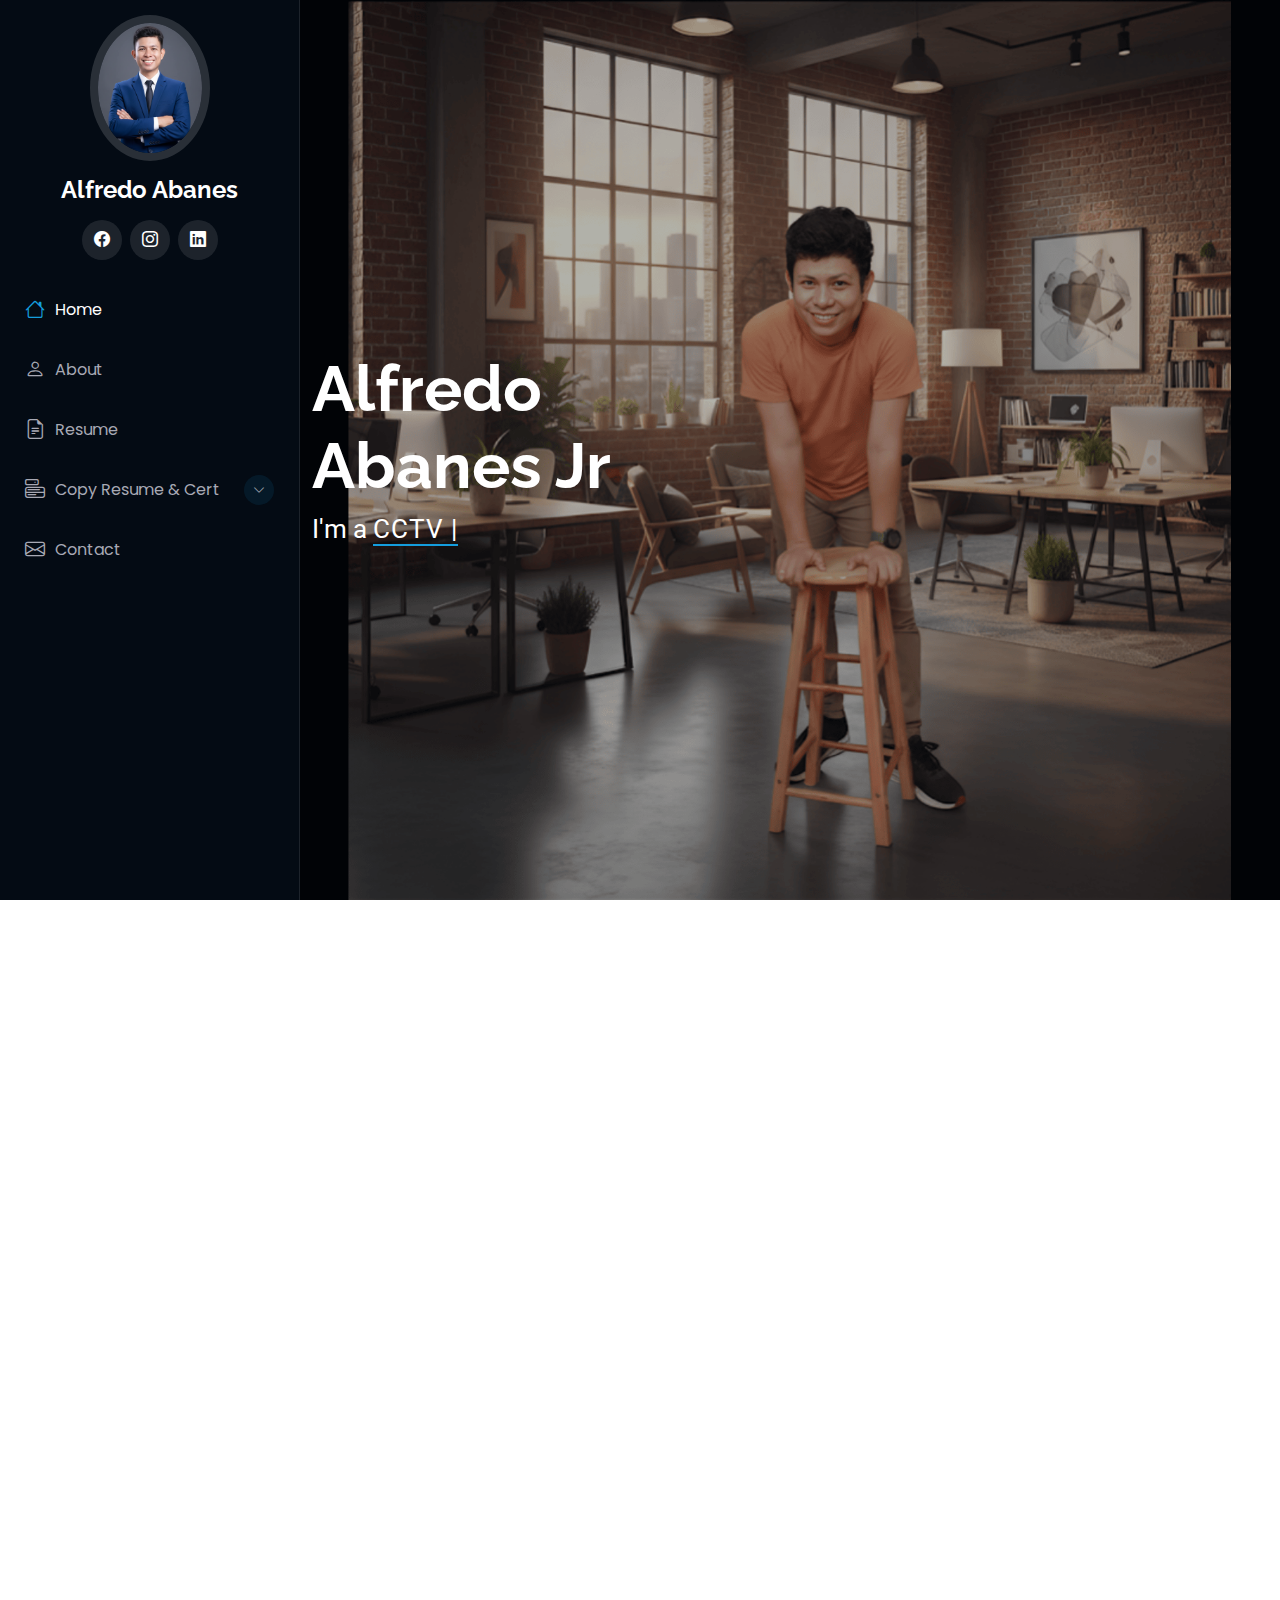
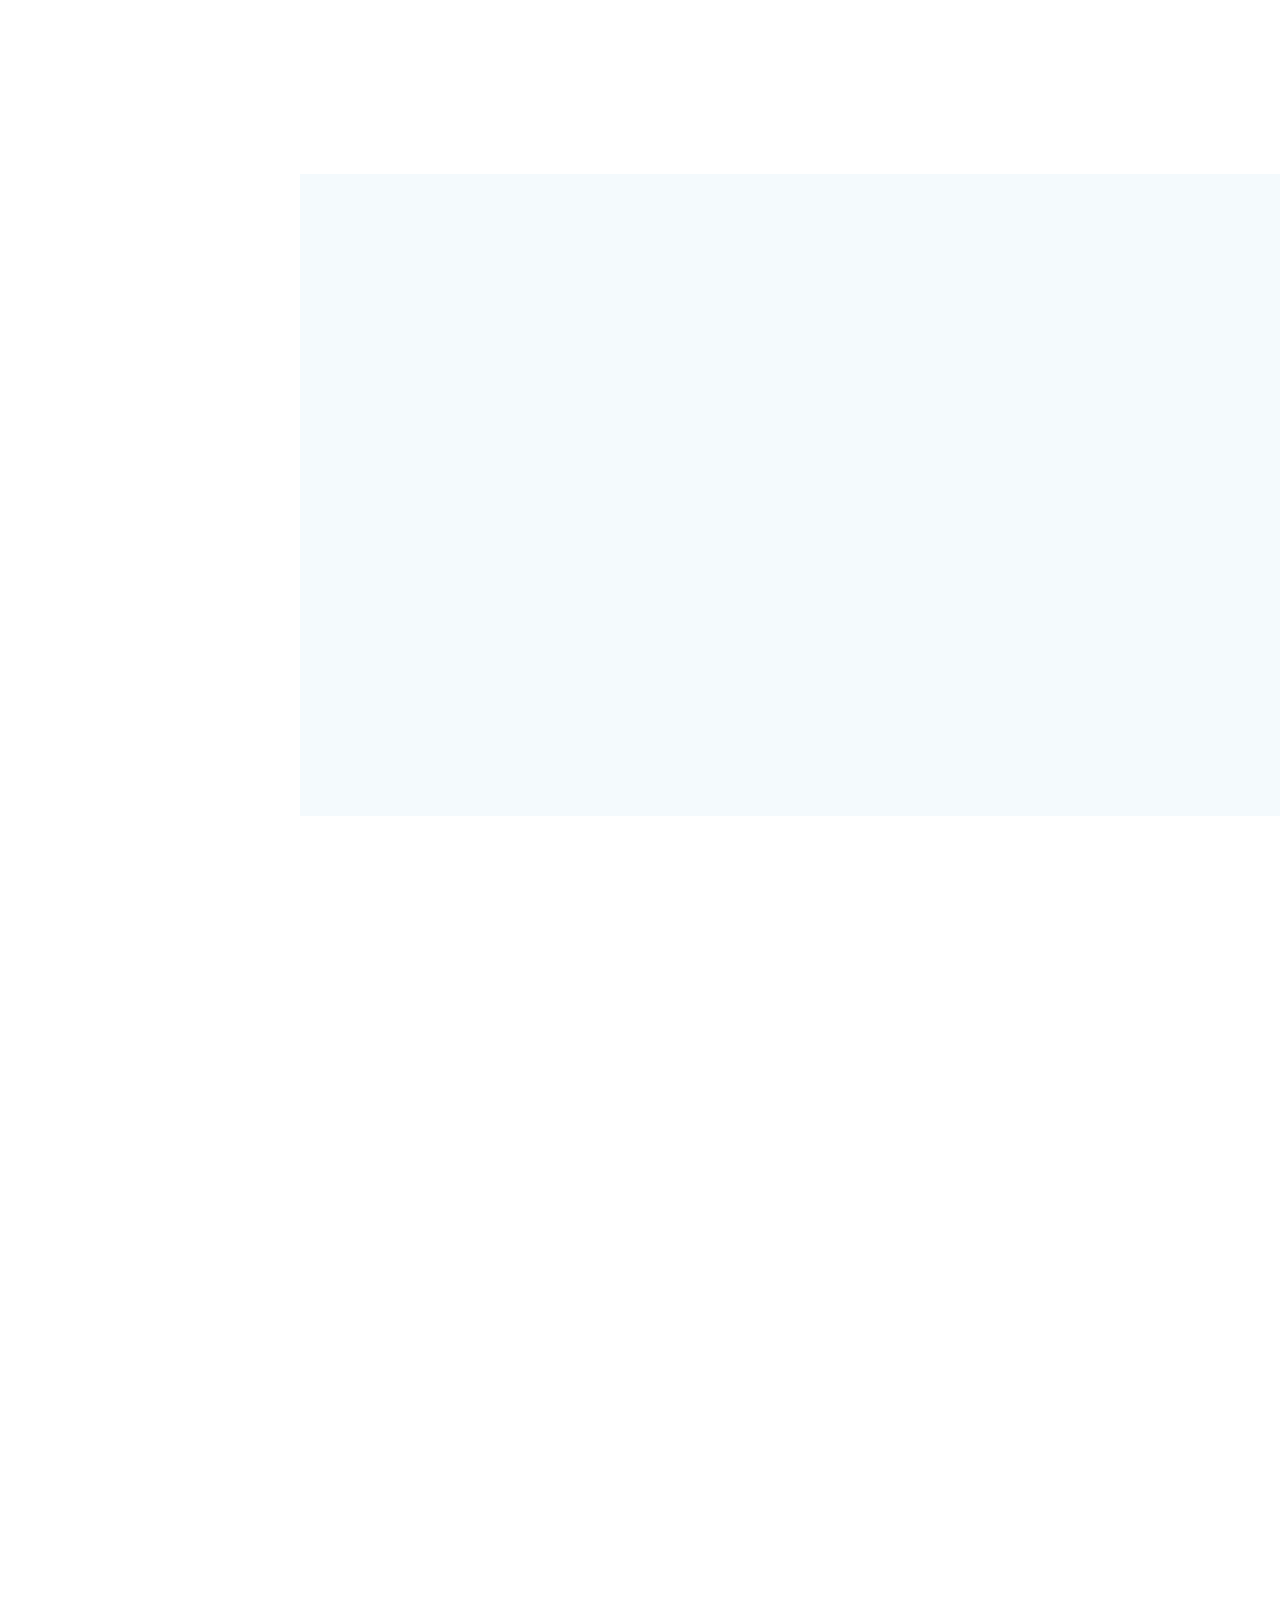
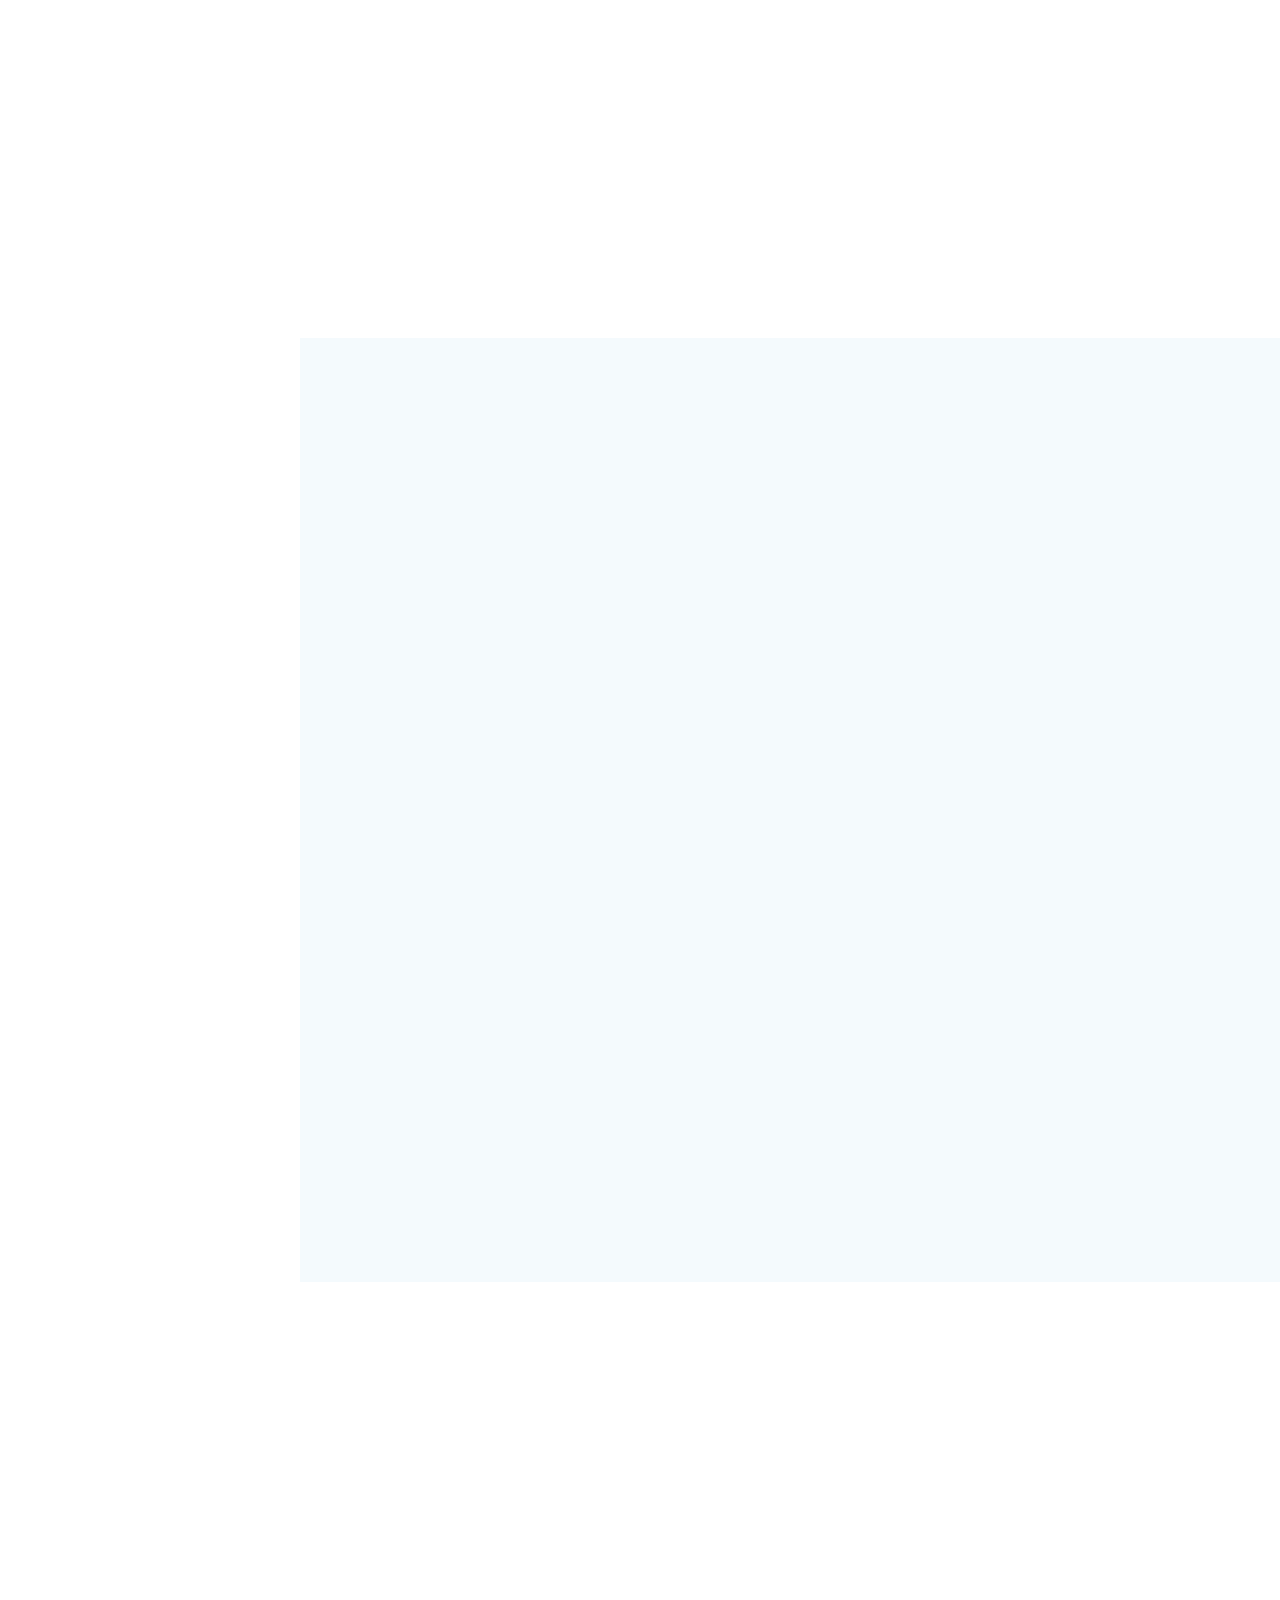
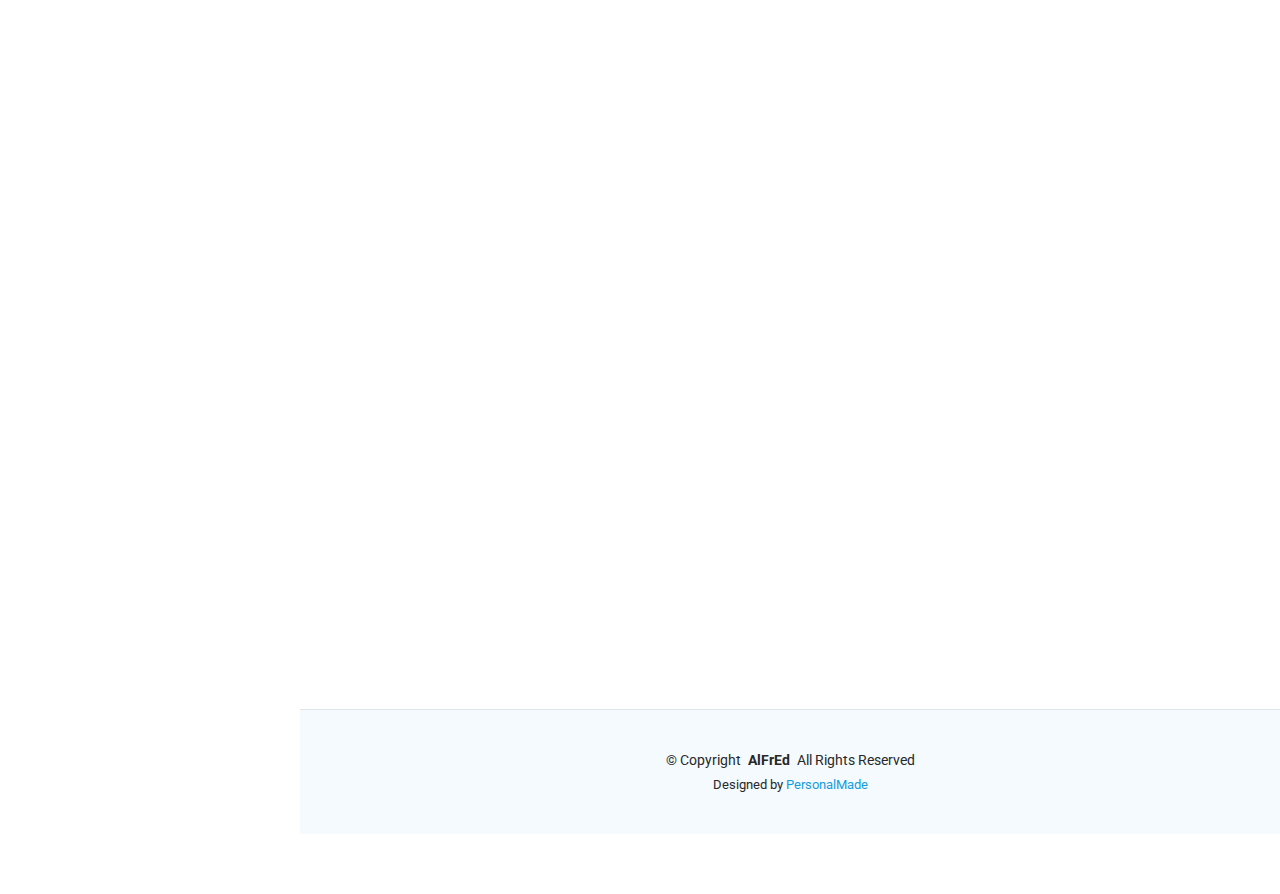
<file: index.html>
<!DOCTYPE html>
<html lang="en">

<head>
  <meta charset="utf-8">
  <meta content="width=device-width, initial-scale=1.0" name="viewport">
  <title>Web Portfolio</title>
  <meta content="" name="description">
  <meta content="" name="keywords">

  <!-- Favicons -->
  <link href="assets/img/1.jpg" rel="icon">
  <link href="assets/img/apple-touch-icon.png" rel="apple-touch-icon">

  <!-- Fonts -->
  <link href="https://fonts.googleapis.com" rel="preconnect">
  <link href="https://fonts.gstatic.com" rel="preconnect" crossorigin>
  <link href="https://fonts.googleapis.com/css2?family=Roboto:ital,wght@0,100;0,300;0,400;0,500;0,700;0,900;1,100;1,300;1,400;1,500;1,700;1,900&family=Poppins:ital,wght@0,100;0,200;0,300;0,400;0,500;0,600;0,700;0,800;0,900;1,100;1,200;1,300;1,400;1,500;1,600;1,700;1,800;1,900&family=Raleway:ital,wght@0,100;0,200;0,300;0,400;0,500;0,600;0,700;0,800;0,900;1,100;1,200;1,300;1,400;1,500;1,600;1,700;1,800;1,900&display=swap" rel="stylesheet">

  <!-- Vendor CSS Files -->
  <link href="assets/vendor/bootstrap/css/bootstrap.min.css" rel="stylesheet">
  <link href="assets/vendor/bootstrap-icons/bootstrap-icons.css" rel="stylesheet">
  <link href="assets/vendor/aos/aos.css" rel="stylesheet">
  <link href="assets/vendor/glightbox/css/glightbox.min.css" rel="stylesheet">
  <link href="assets/vendor/swiper/swiper-bundle.min.css" rel="stylesheet">

  <!-- Main CSS File -->
  <link href="assets/css/main.css" rel="stylesheet">

</head>

<body class="index-page">

  <header id="header" class="header dark-background d-flex flex-column">
    <i class="header-toggle d-xl-none bi bi-list"></i>

    <div class="profile-img">
      <img src="assets/img/3.png" alt="" class="img-fluid rounded-circle">
    </div>

    <a href="index.html" class="logo d-flex align-items-center justify-content-center">
      <h1 class="sitename">Alfredo Abanes</h1>
    </a>

    <div class="social-links text-center">
      <a href="https://www.facebook.com/alfredo.general.abanes" class="facebook"><i class="bi bi-facebook"></i></a>
      <a href="https://www.instagram.com/alfredabanes?igsh=azR6aDJiYjU0cDc=" class="instagram"><i class="bi bi-instagram"></i></a>
      <a href="https://www.linkedin.com/in/alfredo-abanes-16465b1b5?utm_source=share&utm_campaign=share_via&utm_content=profile&utm_medium=android_app
" class="linkedin"><i class="bi bi-linkedin"></i></a>
    </div>

    <nav id="navmenu" class="navmenu">
      <ul>
        <li><a href="#hero" class="active"><i class="bi bi-house navicon"></i>Home</a></li>
        <li><a href="#about"><i class="bi bi-person navicon"></i> About</a></li>
        <li><a href="#resume"><i class="bi bi-file-earmark-text navicon"></i>Resume</a></li>
        <li class="dropdown"><a href="#"><i class="bi bi-menu-button navicon"></i> <span>Copy Resume & Cert</span> <i class="bi bi-chevron-down toggle-dropdown"></i></a>
          <ul>
            <li class="dropdown"><a href="#"><span>Soft Copy</span> <i class="bi bi-chevron-down toggle-dropdown"></i></a>
              <ul>
                <li><a href="https://drive.google.com/file/d/16vKLrcYziuuQovU6-r5dFFOU-UUNrKI-/view?usp=drive_link">Resume</a></li>
                <li><a href="https://drive.google.com/file/d/1PgV8ZWQ0IeQhZsT5AYcsaw-SikCrvCYT/view?usp=drive_link">NC2</a></li>
                <li><a href="https://drive.google.com/file/d/157CompCiCf3OaL9bjFkft63jyx6-BxcU/view?usp=drive_link">COE</a></li>
              </ul>
          </ul>
        </li>
        <li><a href="#contact"><i class="bi bi-envelope navicon"></i> Contact</a></li>
      </ul>
    </nav>

  </header>

  <main class="main">

    <!-- Hero Section -->
    <section id="hero" class="hero section dark-background">

      <img src="assets/img/2.png" alt="" data-aos="fade-in" class="">

      <div class="container" data-aos="fade-up" data-aos-delay="200">
        <h2>Alfredo</h2>
        <h2>Abanes Jr</h2>
        <p>I'm a <span class="typed" data-typed-items="CCTV Operator, System Sourcecoder, Web Dev, Video Editor, Web Editor, System Editor, Ai-User, Electrical Installation Maintenance"></span><span class="typed-cursor typed-cursor--blink" aria-hidden="true"></span><span class="typed-cursor typed-cursor--blink" aria-hidden="true"></span></p>
      </div>

    </section><!-- /Hero Section -->

    <!-- About Section -->
    <section id="about" class="about section">

      <!-- Section Title -->
      <div class="container section-title" data-aos="fade-up">
        <h2>About</h2>
        <p>My name is Alfred, and I am passionate about solving difficult challenges that spark my creativity and allow me to discover ideas that make work more efficient. I enjoy staying active and constantly seek opportunities to explore interesting things, such as modern website development and systems that help people. I also have a strong interest in electronic programming, which inspires me to contribute to innovative technologies. I know that your company is looking for a reliable employee, and I am eager to apply my skills to support your team, giving my best effort to achieve shared success.</p>
      </div><!-- End Section Title -->

      <div class="container" data-aos="fade-up" data-aos-delay="100">

        <div class="row gy-4 justify-content-center">
          <div class="col-lg-4">
            <img src="assets/img/4.png" class="img-fluid" alt="">
          </div>
          <div class="col-lg-8 content">
            <h2>My Information.</h2>
            <p class="fst-italic py-3">
              This is my information. However, if it is not enough, you may call me and ask for any missing details, and I will gladly provide the necessary information.
            </p>
            <div class="row">
              <div class="col-lg-6">
                <ul>
                  <li><i class="bi bi-chevron-right"></i> <strong>Birthday:</strong> <span>14 August 1998</span></li>
                  <li><i class="bi bi-chevron-right"></i> <strong>Phone:</strong> <span>+639055935649</span></li>
                  <li><i class="bi bi-chevron-right"></i> <strong>Address:</strong> <span>Pasong Putik Quezon City</span></li>
                </ul>
              </div>
              <div class="col-lg-6">
                <ul>
                  <li><i class="bi bi-chevron-right"></i> <strong>Age:</strong> <span>27</span></li>
                  <li><i class="bi bi-chevron-right"></i> <strong>Degree:</strong> <span>Bachelor of Science in Information Technology</span></li>
                  <li><i class="bi bi-chevron-right"></i> <strong>Email:</strong> <span>alfredbong19@gmail.com</span></li>
                </ul>
              </div>
            </div>
            <p class="py-3">
              My objective is to apply my knowledge, creativity, and technical skills in a dynamic work environment while continuously learning and growing. I aim to solve complex challenges with innovative ideas, develop modern systems, and explore opportunities in website development and electronic programming. I acknowledge that I still have much to learn, but I am a fast learner, adaptable, and eager to grow with your company.
            </p>
          </div>
        </div>

      </div>

    </section><!-- /About Section -->

    <!-- Skills Section -->
    <section id="skills" class="skills section light-background">

      <!-- Section Title -->
      <div class="container section-title" data-aos="fade-up">
        <h2>Skills</h2>
        <p>My skills are still under development, yet I am eager to learn, grow, and continually improve my knowledge.</p>
      </div><!-- End Section Title -->

      <div class="container" data-aos="fade-up" data-aos-delay="100">

        <div class="row skills-content skills-animation">

          <div class="col-lg-6">

            <div class="progress">
              <span class="skill"><span>HTML</span> <i class="val">100%</i></span>
              <div class="progress-bar-wrap">
                <div class="progress-bar" role="progressbar" aria-valuenow="100" aria-valuemin="0" aria-valuemax="100"></div>
              </div>
            </div><!-- End Skills Item -->

            <div class="progress">
              <span class="skill"><span>CSS</span> <i class="val">90%</i></span>
              <div class="progress-bar-wrap">
                <div class="progress-bar" role="progressbar" aria-valuenow="90" aria-valuemin="0" aria-valuemax="100"></div>
              </div>
            </div><!-- End Skills Item -->

            <div class="progress">
              <span class="skill"><span>JavaScript</span> <i class="val">50%</i></span>
              <div class="progress-bar-wrap">
                <div class="progress-bar" role="progressbar" aria-valuenow="50" aria-valuemin="0" aria-valuemax="100"></div>
              </div>
            </div><!-- End Skills Item -->
            <div class="progress">
              <span class="skill"><span>Microsoft Office 365</span> <i class="val">85%</i></span>
              <div class="progress-bar-wrap">
                <div class="progress-bar" role="progressbar" aria-valuenow="85" aria-valuemin="0" aria-valuemax="100"></div>
                </div>
                </div><!-- End Skills Item -->
                            <div class="progress">
              <span class="skill"><span>System Editing</span> <i class="val">85%</i></span>
              <div class="progress-bar-wrap">
                <div class="progress-bar" role="progressbar" aria-valuenow="85" aria-valuemin="0" aria-valuemax="100"></div>
              </div>
            </div><!-- End Skills Item -->
                        <div class="progress">
              <span class="skill"><span>PHP</span> <i class="val">60%</i></span>
              <div class="progress-bar-wrap">
                <div class="progress-bar" role="progressbar" aria-valuenow="60" aria-valuemin="0" aria-valuemax="100"></div>
              </div>
            </div><!-- End Skills Item -->



          </div>

          <div class="col-lg-6">
            <div class="progress">
              <span class="skill"><span>Video Editing</span> <i class="val">90%</i></span>
              <div class="progress-bar-wrap">
                <div class="progress-bar" role="progressbar" aria-valuenow="90" aria-valuemin="0" aria-valuemax="100"></div>
                </div>
                </div><!-- End Skills Item -->
                <div class="progress">
              <span class="skill"><span>General Computer Trouble shoot</span> <i class="val">100%</i></span>
              <div class="progress-bar-wrap">
                <div class="progress-bar" role="progressbar" aria-valuenow="100" aria-valuemin="0" aria-valuemax="100"></div>
                </div>
                </div><!-- End Skills Item -->
                <div class="progress">
              <span class="skill"><span>Electrical Wiring/Installation</span> <i class="val">90%</i></span>
              <div class="progress-bar-wrap">
                <div class="progress-bar" role="progressbar" aria-valuenow="90" aria-valuemin="0" aria-valuemax="100"></div>
                </div>
                </div><!-- End Skills Item -->
                <div class="progress">
              <span class="skill"><span>CCTV Installer/Operator</span> <i class="val">80%</i></span>
              <div class="progress-bar-wrap">
                <div class="progress-bar" role="progressbar" aria-valuenow="80" aria-valuemin="0" aria-valuemax="100"></div>
                </div>
                </div><!-- End Skills Item --><div class="progress">
              <span class="skill"><span>Fire Dectection and Alarm System Installer</span> <i class="val">75%</i></span>
              <div class="progress-bar-wrap">
                <div class="progress-bar" role="progressbar" aria-valuenow="75" aria-valuemin="0" aria-valuemax="100"></div>
                </div>
                </div><!-- End Skills Item -->
              </div>
            </div><!-- End Skills Item -->

          </div>

        </div>

      </div>

    </section><!-- /Skills Section -->

    <!-- Resume Section -->
    <section id="resume" class="resume section">

      <!-- Section Title -->
      <div class="container section-title" data-aos="fade-up">
        <h2>Resume</h2>
        <p>I have experience in data encoding, stock management, and maintenance. Though my experience is limited, I am motivated, adaptable, and eager to learn, continuously improving to contribute effectively..</p>
      </div><!-- End Section Title -->

      <div class="container">

        <div class="row">

          <div class="col-lg-6" data-aos="fade-up" data-aos-delay="100">
            <h3 class="resume-title">Sumary</h3>

            <div class="resume-item pb-0">
              <h4>Alfredo Abanes Jr</h4>
              <p><em>I am a dedicated and adaptable professional with experience in data encoding, inventory, maintenance, and customer support. Skilled in organizing reports and ensuring accuracy, I strive to contribute effectively to any team. I am eager to expand my knowledge in IT, and innovative opportunities.</em></p>
            </div><!-- Edn Resume Item -->

            <div class="resume-item">
              <h4>Bachelor of Science &amp; Information Technology</h4>
              <h5>2017 - 2024</h5>
              <p><em>Samar State University</em></p>
              <p> In college, I overcame financial struggles, sleepless nights, and even a two-year pause that
 delayed graduation. Instead of giving up, I turned obstacles into opportunities for growth.
 These challenges taught me resilience, problem-solving, and hard work preparing me to face
 the professional world with determination and integrity.</p>

 <h4>Silanga National High School</h4>
              <h5>2011 - 2015</h5>
              <p> Although I was part of the last batch of the four-year high school program and did not undergo the Senior High School curriculum, I never considered this a setback. Unlike Senior High graduates who receive TESDA certificates, I focused on the greater reality—that true certification and preparation come from college education. More importantly, I believe success is not only measured by certificates but also by one’s resourcefulness, perseverance, and ability to adapt to real-life challenges.</p>
            </div><!-- Edn Resume Item -->

          </div>

          <div class="col-lg-6" data-aos="fade-up" data-aos-delay="200">
            <h3 class="resume-title">Experience</h3>
            <div class="resume-item">
              <h4>Lauron Law Office - Management Information System (MIS)</h4>
              <h5>2025 - Present</h5>
              <p><em>145 15th Ave, Cubao, Quezon City, Metro Manila</em></p>
              <ul>
                <li>As MIS Specialist at Lauron Law Office, accredited by Shopee, I oversee end-to-end data
 management, reporting, and communication systems. I generate accurate daily client
 reports, manage account databases covering over 100,000 accounts monthly, and support
 operations by consolidating agent files, updating paid accounts, and tracking weekly
 performance. Skilled in Excel functions such as XLOOKUP, VLOOKUP, and Pivot Tables, I
 streamline workflows and ensure efficiency. I handle high-volume communication, including
 400–1,000 automated emails and 40,000–50,000 SMS daily, manage system uploads in
 VoiceLink and X-Lite, and report field mail results to confirm delivery of hard copy notices by
 riders</li>
            </div><!-- Edn Resume Item -->

            <div class="resume-item">
              <h4> Student Assistant with Administrative and Financial Management Experience</h4>
              <h5>2022 - 2024</h5>
              <ul>
                <li> Handled payroll, utilities, and basic construction-related tasks.
 Maintained financial records and provided supply tracking.</li>

</div><!-- Edn Resume Item -->

          </div>

        </div>

      </div>

    </section><!-- /Resume Section -->

    <!-- Testimonials Section -->
    <section id="testimonials" class="testimonials section light-background">

      <!-- Section Title -->
      <div class="container section-title" data-aos="fade-up">
        <h2>Testimonials</h2>
        <p>Testimonials are written feedback from colleagues, supervisors, or clients that highlight a person’s skills, performance, attitude, and professionalism, helping build credibility and trust through positive experiences and recognition.</p>
      </div><!-- End Section Title -->

      <div class="container" data-aos="fade-up" data-aos-delay="100">

        <div class="swiper init-swiper">
          <script type="application/json" class="swiper-config">
            {
              "loop": true,
              "speed": 600,
              "autoplay": {
                "delay": 5000
              },
              "slidesPerView": "auto",
              "pagination": {
                "el": ".swiper-pagination",
                "type": "bullets",
                "clickable": true
              },
              "breakpoints": {
                "320": {
                  "slidesPerView": 1,
                  "spaceBetween": 40
                },
                "1200": {
                  "slidesPerView": 3,
                  "spaceBetween": 1
                }
              }
            }
          </script>
          <div class="swiper-wrapper">

            <div class="swiper-slide">
              <div class="testimonial-item">
                <p>
                  <i class="bi bi-quote quote-icon-left"></i>
                  <span>You made my work easier in so many ways, even when I struggled to understand things I was unfamiliar with. It was truly a pleasure working with you. I’m grateful for your support, patience, and dedication. Although it’s sad to see you leave the company, I understand that you have your reasons and I respect your decision. Your skills may not always be visible outwardly, but they are clearly seen in how talented and capable you truly are.</span>
                  <i class="bi bi-quote quote-icon-right"></i>
                </p>
                <img src="assets/img/testimonials/testimonials-1.jpg" class="testimonial-img" alt="">
                <h3>Jheck Dela Cruz</h3>
                <h4>Supervisor in Lauron Law Office</h4>
              </div>
            </div><!-- End testimonial item -->

            <div class="swiper-slide">
              <div class="testimonial-item">
                <p>
                  <i class="bi bi-quote quote-icon-left"></i>
                  <span>Over the past few years, including now, you have gained many skills from the tasks I entrusted to you. You consistently offered valuable suggestions that improved my properties, even while I was outside the Philippines. You managed everything from budgeting and invoices to property taxes working independently like a personal secretary and property manager in one. Your abilities are truly all-around, from office tasks to hard labor, even website creation. In any company you join, continue showcasing your professionalism and talent.</span>
                  <i class="bi bi-quote quote-icon-right"></i>
                </p>
                <img src="assets/img/testimonials/testimonials-2.jpg" class="testimonial-img" alt="">
                <h3>Edita Everett</h3>
                <h4>Realstate Property Owner</h4>
              </div>
            </div><!-- End testimonial item -->

          </div>
          <div class="swiper-pagination"></div>
        </div>

      </div>

    </section><!-- /Testimonials Section -->

    <!-- Contact Section -->
    <section id="contact" class="contact section">

      <!-- Section Title -->
      <div class="container section-title text-center" data-aos="fade-up">
  <h2>Contact</h2>
  <p>Let’s connect! Whether you have a question, just want to say hello, I’d be happy to hear from you. I’ll make sure to respond as soon as possible.</p>
</div><!-- End Section Title -->

<div class="container" data-aos="fade-up" data-aos-delay="100">
  <div class="row justify-content-center">

    <!-- Contact Info nasa ilalim -->
    <div class="col-lg-8 mt-5">
      <div class="info-wrap text-center">
        <div class="info-item d-flex justify-content-center mb-4" data-aos="fade-up" data-aos-delay="200">
          <i class="bi bi-geo-alt flex-shrink-0 me-3"></i>
          <div>
            <h3>Address</h3>
            <p>The Redwoods Pasong Putik, Quezon City</p>
          </div>
        </div>

        <div class="info-item d-flex justify-content-center mb-4" data-aos="fade-up" data-aos-delay="300">
  <a href="tel:+639055935649" class="me-3">
    <i class="bi bi-telephone flex-shrink-0"></i>
  </a>
  <div>
    <h3>Call Us</h3>
    <p>+639055935649</p>
  </div>
</div>


        <div class="info-item d-flex justify-content-center mb-4" data-aos="fade-up" data-aos-delay="400">
  <a href="mailto:alfredbong19@gmail.com" class="me-3">
    <i class="bi bi-envelope flex-shrink-0"></i>
  </a>
  <div>
    <h3>Email Us</h3>
    <p>alfredbong19@gmail.com</p>
  </div>
</div>


        <!-- Google Map Centered -->
        <div class="mt-4">
          <iframe src="https://www.google.com/maps/embed?pb=!1m18!1m12!1m3!1d3727.9576528046114!2d121.05867847495196!3d14.735932385766638!2m3!1f0!2f0!3f0!3m2!1i1024!2i768!4f13.1!3m3!1m2!1s0x3397b0692fe07e93%3A0x20e387ea3f9c3693!2sThe%20Redwoods!5e1!3m2!1sen!2sph!4v1770806434182!5m2!1sen!2sph" width="600" height="450" style="border:0;" allowfullscreen="" loading="lazy" referrerpolicy="no-referrer-when-downgrade"></iframe>
                  </div>
      </div>
    </div><!-- End Contact Info -->

  </div>
</div>

  <footer id="footer" class="footer position-relative light-background">

    <div class="container">
      <div class="copyright text-center ">
        <p>© <span>Copyright</span> <strong class="px-1 sitename">AlFrEd</strong> <span>All Rights Reserved</span></p>
      </div>
      <div class="credits">
        Designed by <a href="https://www.facebook.com/alfredo.general.abanes">PersonalMade</a>
      </div>
    </div>

  </footer>

  <!-- Scroll Top -->
  <a href="#" id="scroll-top" class="scroll-top d-flex align-items-center justify-content-center"><i class="bi bi-arrow-up-short"></i></a>

  <!-- Preloader -->
  <div id="preloader"></div>

  <!-- Vendor JS Files -->
  <script src="assets/vendor/bootstrap/js/bootstrap.bundle.min.js"></script>
  <script src="assets/vendor/php-email-form/validate.js"></script>
  <script src="assets/vendor/aos/aos.js"></script>
  <script src="assets/vendor/typed.js/typed.umd.js"></script>
  <script src="assets/vendor/purecounter/purecounter_vanilla.js"></script>
  <script src="assets/vendor/waypoints/noframework.waypoints.js"></script>
  <script src="assets/vendor/glightbox/js/glightbox.min.js"></script>
  <script src="assets/vendor/imagesloaded/imagesloaded.pkgd.min.js"></script>
  <script src="assets/vendor/isotope-layout/isotope.pkgd.min.js"></script>
  <script src="assets/vendor/swiper/swiper-bundle.min.js"></script>

  <!-- Main JS File -->
  <script src="assets/js/main.js"></script>

</body>

</html>
</file>
<file: assets/css/main.css>
/**
* Template Name: iPortfolio
* Template URL: https://bootstrapmade.com/iportfolio-bootstrap-portfolio-websites-template/
* Updated: Jun 29 2024 with Bootstrap v5.3.3
* Author: BootstrapMade.com
* License: https://bootstrapmade.com/license/
*/

/*--------------------------------------------------------------
# Font & Color Variables
# Help: https://bootstrapmade.com/color-system/
--------------------------------------------------------------*/
/* Fonts */
:root {
  --default-font: "Roboto",  system-ui, -apple-system, "Segoe UI", Roboto, "Helvetica Neue", Arial, "Noto Sans", "Liberation Sans", sans-serif, "Apple Color Emoji", "Segoe UI Emoji", "Segoe UI Symbol", "Noto Color Emoji";
  --heading-font: "Raleway",  sans-serif;
  --nav-font: "Poppins",  sans-serif;
}

/* Global Colors - The following color variables are used throughout the website. Updating them here will change the color scheme of the entire website */
:root { 
  --background-color: #ffffff; /* Background color for the entire website, including individual sections */
  --default-color: #272829; /* Default color used for the majority of the text content across the entire website */
  --heading-color: #050d18; /* Color for headings, subheadings and title throughout the website */
  --accent-color: #149ddd; /* Accent color that represents your brand on the website. It's used for buttons, links, and other elements that need to stand out */
  --surface-color: #ffffff; /* The surface color is used as a background of boxed elements within sections, such as cards, icon boxes, or other elements that require a visual separation from the global background. */
  --contrast-color: #ffffff; /* Contrast color for text, ensuring readability against backgrounds of accent, heading, or default colors. */
}

/* Nav Menu Colors - The following color variables are used specifically for the navigation menu. They are separate from the global colors to allow for more customization options */
:root {
  --nav-color: #a8a9b4;  /* The default color of the main navmenu links */
  --nav-hover-color: #ffffff; /* Applied to main navmenu links when they are hovered over or active */
  --nav-mobile-background-color: #040b14; /* Used as the background color for mobile navigation menu */
  --nav-dropdown-background-color: #040b14; /* Used as the background color for dropdown items that appear when hovering over primary navigation items */
  --nav-dropdown-color: #a8a9b4; /* Used for navigation links of the dropdown items in the navigation menu. */
  --nav-dropdown-hover-color: #ffffff; /* Similar to --nav-hover-color, this color is applied to dropdown navigation links when they are hovered over. */
}

/* Color Presets - These classes override global colors when applied to any section or element, providing reuse of the sam color scheme. */

.light-background {
  --background-color: #f4fafd;
  --surface-color: #ffffff;
}

.dark-background {
  --background-color: #040b14;
  --default-color: #ffffff;
  --heading-color: #ffffff;
  --surface-color: #151f2b;
  --contrast-color: #ffffff;
}

/* Smooth scroll */
:root {
  scroll-behavior: smooth;
}

/*--------------------------------------------------------------
# General Styling & Shared Classes
--------------------------------------------------------------*/
body {
  color: var(--default-color);
  background-color: var(--background-color);
  font-family: var(--default-font);
}

a {
  color: var(--accent-color);
  text-decoration: none;
  transition: 0.3s;
}

a:hover {
  color: color-mix(in srgb, var(--accent-color), transparent 25%);
  text-decoration: none;
}

h1,
h2,
h3,
h4,
h5,
h6 {
  color: var(--heading-color);
  font-family: var(--heading-font);
}

/* PHP Email Form Messages
------------------------------*/
.php-email-form .error-message {
  display: none;
  background: #df1529;
  color: #ffffff;
  text-align: left;
  padding: 15px;
  margin-bottom: 24px;
  font-weight: 600;
}

.php-email-form .sent-message {
  display: none;
  color: #ffffff;
  background: #059652;
  text-align: center;
  padding: 15px;
  margin-bottom: 24px;
  font-weight: 600;
}

.php-email-form .loading {
  display: none;
  background: var(--surface-color);
  text-align: center;
  padding: 15px;
  margin-bottom: 24px;
}

.php-email-form .loading:before {
  content: "";
  display: inline-block;
  border-radius: 50%;
  width: 24px;
  height: 24px;
  margin: 0 10px -6px 0;
  border: 3px solid var(--accent-color);
  border-top-color: var(--surface-color);
  animation: php-email-form-loading 1s linear infinite;
}

@keyframes php-email-form-loading {
  0% {
    transform: rotate(0deg);
  }

  100% {
    transform: rotate(360deg);
  }
}

/*--------------------------------------------------------------
# Global Header
--------------------------------------------------------------*/
.header {
  color: var(--default-color);
  background-color: var(--background-color);
  position: fixed;
  top: 0;
  left: 0;
  bottom: 0;
  padding: 0 15px;
  width: 300px;
  transition: all ease-in-out 0.3s;
  overflow-y: auto;
  z-index: 997;
  border-right: 1px solid color-mix(in srgb, var(--default-color), transparent 90%);
}

.header .profile-img img {
  margin: 15px auto;
  display: block;
  width: 120px;
  border: 8px solid color-mix(in srgb, var(--default-color), transparent 85%);
}

.header .logo {
  line-height: 1;
  margin-bottom: 15px;
}

.header .logo img {
  max-height: 32px;
  margin-right: 8px;
}

.header .logo h1 {
  font-size: 24px;
  margin: 0;
  font-weight: 700;
  color: var(--heading-color);
}

.header .social-links {
  margin: 0 0 20px 0;
}

.header .social-links a {
  font-size: 16px;
  display: inline-flex;
  align-items: center;
  justify-content: center;
  background: color-mix(in srgb, var(--default-color), transparent 90%);
  color: var(--default-color);
  margin: 0 2px;
  border-radius: 50%;
  text-align: center;
  width: 40px;
  height: 40px;
  transition: 0.3s;
}

.header .social-links a:hover {
  color: var(--contrast-color);
  background: var(--accent-color);
}

@media (min-width: 1200px) {

  .header~main,
  .header~#footer {
    margin-left: 300px;
  }
}

@media (max-width: 1199px) {
  .header {
    left: -100%;
  }
}

.header.header-show {
  left: 0;
}

.header .header-toggle {
  color: var(--contrast-color);
  background-color: var(--accent-color);
  font-size: 22px;
  display: flex;
  align-items: center;
  justify-content: center;
  width: 40px;
  height: 40px;
  border-radius: 50%;
  cursor: pointer;
  position: fixed;
  top: 15px;
  right: 15px;
  z-index: 9999;
  transition: background-color 0.3s;
}

.header .header-toggle:hover {
  color: var(--contrast-color);
  background-color: color-mix(in srgb, var(--accent-color) 90%, white 15%);
}

/*--------------------------------------------------------------
# Navigation Menu
--------------------------------------------------------------*/
.mobile-nav-toggle {
  display: none;
}

.navmenu {
  padding: 0;
  z-index: 9997;
}

.navmenu ul {
  list-style: none;
  padding: 0 0 20px 0;
  margin: 0;
}

.navmenu a,
.navmenu a:focus {
  color: var(--nav-color);
  padding: 15px 10px;
  font-family: var(--nav-font);
  font-size: 16px;
  font-weight: 400;
  display: flex;
  align-items: center;
  white-space: nowrap;
  transition: 0.3s;
  width: 100%;
}

.navmenu a .navicon,
.navmenu a:focus .navicon {
  font-size: 20px;
  margin-right: 10px;
}

.navmenu a .toggle-dropdown,
.navmenu a:focus .toggle-dropdown {
  font-size: 12px;
  line-height: 0;
  margin-left: auto;
  width: 30px;
  height: 30px;
  display: flex;
  align-items: center;
  justify-content: center;
  border-radius: 50%;
  transition: 0.3s;
  flex-shrink: 0;
  background-color: color-mix(in srgb, var(--accent-color), transparent 90%);
}

.navmenu a .toggle-dropdown:hover,
.navmenu a:focus .toggle-dropdown:hover {
  background-color: var(--accent-color);
  color: var(--contrast-color);
}

.navmenu a:hover,
.navmenu .active,
.navmenu .active:focus {
  color: var(--nav-hover-color);
}

.navmenu a:hover .navicon,
.navmenu .active .navicon,
.navmenu .active:focus .navicon {
  color: var(--accent-color);
}

.navmenu .active .toggle-dropdown,
.navmenu .active:focus .toggle-dropdown {
  background-color: var(--accent-color);
  color: var(--contrast-color);
  transform: rotate(180deg);
}

.navmenu .dropdown {
  display: block;
}

.navmenu .dropdown a,
.navmenu .dropdown a:focus {
  color: --nav-dropdown-color;
}

.navmenu .dropdown a:hover,
.navmenu .dropdown .active,
.navmenu .dropdown .active:focus {
  color: var(--nav-dropdown-hover-color);
}

.navmenu .dropdown ul {
  position: static;
  display: none;
  z-index: 99;
  padding: 5px 10px;
  margin: 5px 10px;
  background-color: var(--nav-dropdown-background-color);
  border: 1px solid color-mix(in srgb, var(--default-color), transparent 90%);
  box-shadow: none;
  transition: all 0.5s ease-in-out;
}

.navmenu .dropdown ul ul {
  background-color: rgba(33, 37, 41, 0.1);
}

.navmenu .dropdown>.dropdown-active {
  display: block;
  background-color: rgba(33, 37, 41, 0.03);
}

/*--------------------------------------------------------------
# Global Footer
--------------------------------------------------------------*/
.footer {
  color: var(--default-color);
  background-color: var(--background-color);
  font-size: 14px;
  padding: 40px 0;
  position: relative;
  border-top: 1px solid color-mix(in srgb, var(--default-color), transparent 90%);
}

.footer .copyright p {
  margin-bottom: 0;
}

.footer .credits {
  margin-top: 4px;
  font-size: 13px;
  text-align: center;
}

/*--------------------------------------------------------------
# Preloader
--------------------------------------------------------------*/
#preloader {
  position: fixed;
  inset: 0;
  z-index: 999999;
  overflow: hidden;
  background: var(--background-color);
  transition: all 0.6s ease-out;
}

#preloader:before {
  content: "";
  position: fixed;
  top: calc(50% - 30px);
  left: calc(50% - 30px);
  border: 6px solid #ffffff;
  border-color: var(--accent-color) transparent var(--accent-color) transparent;
  border-radius: 50%;
  width: 60px;
  height: 60px;
  animation: animate-preloader 1.5s linear infinite;
}

@keyframes animate-preloader {
  0% {
    transform: rotate(0deg);
  }

  100% {
    transform: rotate(360deg);
  }
}

/*--------------------------------------------------------------
# Scroll Top Button
--------------------------------------------------------------*/
.scroll-top {
  position: fixed;
  visibility: hidden;
  opacity: 0;
  right: 15px;
  bottom: -15px;
  z-index: 99999;
  background-color: var(--accent-color);
  width: 44px;
  height: 44px;
  border-radius: 50px;
  transition: all 0.4s;
}

.scroll-top i {
  font-size: 24px;
  color: var(--contrast-color);
  line-height: 0;
}

.scroll-top:hover {
  background-color: color-mix(in srgb, var(--accent-color), transparent 20%);
  color: var(--contrast-color);
}

.scroll-top.active {
  visibility: visible;
  opacity: 1;
  bottom: 15px;
}

/*--------------------------------------------------------------
# Disable aos animation delay on mobile devices
--------------------------------------------------------------*/
@media screen and (max-width: 768px) {
  [data-aos-delay] {
    transition-delay: 0 !important;
  }
}

/*--------------------------------------------------------------
# Global Page Titles & Breadcrumbs
--------------------------------------------------------------*/
.page-title {
  color: var(--default-color);
  background-color: var(--background-color);
  padding: 25px 0;
  position: relative;
}

.page-title h1 {
  font-size: 24px;
  font-weight: 700;
}

.page-title .breadcrumbs ol {
  display: flex;
  flex-wrap: wrap;
  list-style: none;
  padding: 0;
  margin: 0;
  font-size: 14px;
  font-weight: 400;
}

.page-title .breadcrumbs ol li+li {
  padding-left: 10px;
}

.page-title .breadcrumbs ol li+li::before {
  content: "/";
  display: inline-block;
  padding-right: 10px;
  color: color-mix(in srgb, var(--default-color), transparent 70%);
}

/*--------------------------------------------------------------
# Global Sections
--------------------------------------------------------------*/
section,
.section {
  color: var(--default-color);
  background-color: var(--background-color);
  padding: 60px 0;
  overflow: clip;
}

/*--------------------------------------------------------------
# Global Section Titles
--------------------------------------------------------------*/
.section-title {
  padding-bottom: 60px;
  position: relative;
}

.section-title h2 {
  font-size: 32px;
  font-weight: 700;
  margin-bottom: 20px;
  padding-bottom: 20px;
  position: relative;
}

.section-title p {
  margin-bottom: 0;
}

/*--------------------------------------------------------------
# Hero Section
--------------------------------------------------------------*/
.hero {
  width: 100%;
  min-height: 100vh;
  position: relative;
  padding: 80px 0;
  display: flex;
  align-items: center;
  justify-content: center;
}

.hero img {
  position: absolute;
  inset: 0;
  display: block;
  width: 100%;
  height: 100%;
  object-fit: cover;
  z-index: 1;
}

.hero:before {
  content: "";
  background: color-mix(in srgb, var(--background-color), transparent 70%);
  position: absolute;
  inset: 0;
  z-index: 2;
}

.hero .container {
  position: relative;
  z-index: 3;
}

.hero h2 {
  margin: 0;
  font-size: 64px;
  font-weight: 700;
}

.hero p {
  margin: 5px 0 0 0;
  font-size: 26px;
}

.hero p span {
  letter-spacing: 1px;
  border-bottom: 2px solid var(--accent-color);
}

.hero .social-links {
  margin-top: 25px;
}

.hero .social-links a {
  font-size: 24px;
  display: inline-block;
  color: color-mix(in srgb, var(--default-color), transparent 50%);
  line-height: 1;
  margin-right: 20px;
  transition: 0.3s;
}

.hero .social-links a:hover {
  color: var(--accent-color);
}

@media (max-width: 768px) {
  .hero h2 {
    font-size: 32px;
  }

  .hero p {
    font-size: 20px;
  }
}

/*--------------------------------------------------------------
# About Section
--------------------------------------------------------------*/
.about .content h2 {
  font-weight: 700;
  font-size: 24px;
}

.about .content ul {
  list-style: none;
  padding: 0;
}

.about .content ul li {
  margin-bottom: 20px;
  display: flex;
  align-items: center;
}

.about .content ul strong {
  margin-right: 10px;
}

.about .content ul i {
  font-size: 16px;
  margin-right: 5px;
  color: var(--accent-color);
  line-height: 0;
}

/*--------------------------------------------------------------
# Stats Section
--------------------------------------------------------------*/
.stats .stats-item {
  padding: 30px;
  width: 100%;
}

.stats .stats-item i {
  color: var(--accent-color);
  display: block;
  font-size: 44px;
  float: left;
  line-height: 0;
}

.stats .stats-item .purecounter {
  color: var(--heading-color);
  font-size: 48px;
  line-height: 40px;
  display: block;
  font-weight: 700;
  margin-left: 60px;
}

.stats .stats-item p {
  color: color-mix(in srgb, var(--default-color), transparent 40%);
  padding: 15px 0 0 0;
  margin: 0 0 0 60px;
  font-family: var(--heading-font);
  font-size: 20px;
}

/*--------------------------------------------------------------
# Skills Section
--------------------------------------------------------------*/
.skills .progress {
  height: 60px;
  display: block;
  background: none;
  border-radius: 0;
}

.skills .progress .skill {
  color: var(--heading-color);
  padding: 0;
  margin: 0 0 6px 0;
  text-transform: uppercase;
  display: block;
  font-weight: 600;
  font-family: var(--heading-font);
}

.skills .progress .skill .val {
  float: right;
  font-style: normal;
}

.skills .progress-bar-wrap {
  background: color-mix(in srgb, var(--default-color), transparent 90%);
  height: 10px;
}

.skills .progress-bar {
  width: 1px;
  height: 10px;
  transition: 0.9s;
  background-color: var(--accent-color);
}

/*--------------------------------------------------------------
# Resume Section
--------------------------------------------------------------*/
.resume .resume-title {
  color: var(--heading-color);
  font-size: 26px;
  font-weight: 700;
  margin-top: 20px;
  margin-bottom: 20px;
}

.resume .resume-item {
  padding: 0 0 20px 20px;
  margin-top: -2px;
  border-left: 2px solid var(--accent-color);
  position: relative;
}

.resume .resume-item h4 {
  line-height: 18px;
  font-size: 18px;
  font-weight: 600;
  text-transform: uppercase;
  color: color-mix(in srgb, var(--default-color), transparent 20%);
  margin-bottom: 10px;
}

.resume .resume-item h5 {
  font-size: 16px;
  padding: 5px 15px;
  display: inline-block;
  font-weight: 600;
  margin-bottom: 10px;
}

.resume .resume-item ul {
  padding-left: 20px;
}

.resume .resume-item ul li {
  padding-bottom: 10px;
}

.resume .resume-item:last-child {
  padding-bottom: 0;
}

.resume .resume-item::before {
  content: "";
  position: absolute;
  width: 16px;
  height: 16px;
  border-radius: 50px;
  left: -9px;
  top: 0;
  background: var(--background-color);
  border: 2px solid var(--accent-color);
}

/*--------------------------------------------------------------
# Portfolio Section
--------------------------------------------------------------*/
.portfolio .portfolio-filters {
  padding: 0;
  margin: 0 auto 20px auto;
  list-style: none;
  text-align: center;
}

.portfolio .portfolio-filters li {
  cursor: pointer;
  display: inline-block;
  padding: 0;
  font-size: 14px;
  font-weight: 400;
  margin: 0 10px;
  line-height: 1;
  text-transform: uppercase;
  margin-bottom: 10px;
  transition: all 0.3s ease-in-out;
}

.portfolio .portfolio-filters li:hover,
.portfolio .portfolio-filters li.filter-active {
  color: var(--accent-color);
}

.portfolio .portfolio-filters li:first-child {
  margin-left: 0;
}

.portfolio .portfolio-filters li:last-child {
  margin-right: 0;
}

@media (max-width: 575px) {
  .portfolio .portfolio-filters li {
    font-size: 14px;
    margin: 0 5px;
  }
}

.portfolio .portfolio-content {
  position: relative;
  overflow: hidden;
}

.portfolio .portfolio-content img {
  transition: 0.3s;
}

.portfolio .portfolio-content .portfolio-info {
  opacity: 0;
  position: absolute;
  inset: 0;
  z-index: 3;
  transition: all ease-in-out 0.3s;
  background: rgba(0, 0, 0, 0.6);
  padding: 15px;
}

.portfolio .portfolio-content .portfolio-info h4 {
  font-size: 14px;
  padding: 5px 10px;
  font-weight: 400;
  color: #ffffff;
  display: inline-block;
  background-color: var(--accent-color);
}

.portfolio .portfolio-content .portfolio-info p {
  position: absolute;
  bottom: 10px;
  text-align: center;
  display: inline-block;
  left: 0;
  right: 0;
  font-size: 16px;
  font-weight: 600;
  color: rgba(255, 255, 255, 0.8);
}

.portfolio .portfolio-content .portfolio-info .preview-link,
.portfolio .portfolio-content .portfolio-info .details-link {
  position: absolute;
  left: calc(50% - 40px);
  font-size: 26px;
  top: calc(50% - 14px);
  color: #fff;
  transition: 0.3s;
  line-height: 1.2;
}

.portfolio .portfolio-content .portfolio-info .preview-link:hover,
.portfolio .portfolio-content .portfolio-info .details-link:hover {
  color: var(--accent-color);
}

.portfolio .portfolio-content .portfolio-info .details-link {
  left: 50%;
  font-size: 34px;
  line-height: 0;
}

.portfolio .portfolio-content:hover .portfolio-info {
  opacity: 1;
}

.portfolio .portfolio-content:hover img {
  transform: scale(1.1);
}

/*--------------------------------------------------------------
# Services Section
--------------------------------------------------------------*/
.services .service-item {
  position: relative;
}

.services .service-item .icon {
  background: var(--accent-color);
  display: flex;
  align-items: center;
  justify-content: center;
  width: 54px;
  height: 54px;
  border-radius: 50%;
  transition: 0.5s;
  border: 1px solid var(--accent-color);
  margin-right: 20px;
}

.services .service-item .icon i {
  color: var(--contrast-color);
  font-size: 24px;
  line-height: 0;
}

.services .service-item:hover .icon {
  background: var(--surface-color);
}

.services .service-item:hover .icon i {
  color: var(--accent-color);
}

.services .service-item .title {
  font-weight: 700;
  margin-bottom: 15px;
  font-size: 18px;
}

.services .service-item .title a {
  color: var(--heading-color);
}

.services .service-item .title a:hover {
  color: var(--accent-color);
}

.services .service-item .description {
  line-height: 24px;
  font-size: 14px;
}

/*--------------------------------------------------------------
# Testimonials Section
--------------------------------------------------------------*/
.testimonials .testimonials-carousel,
.testimonials .testimonials-slider {
  overflow: hidden;
}

.testimonials .testimonial-item {
  box-sizing: content-box;
  text-align: center;
  min-height: 320px;
}

.testimonials .testimonial-item .testimonial-img {
  width: 90px;
  border-radius: 50%;
  margin: 0 auto;
}

.testimonials .testimonial-item h3 {
  font-size: 18px;
  font-weight: bold;
  margin: 10px 0 5px 0;
}

.testimonials .testimonial-item h4 {
  font-size: 14px;
  color: color-mix(in srgb, var(--default-color), transparent 20%);
  margin: 0;
}

.testimonials .testimonial-item .quote-icon-left,
.testimonials .testimonial-item .quote-icon-right {
  color: color-mix(in srgb, var(--accent-color), transparent 40%);
  font-size: 26px;
  line-height: 0;
}

.testimonials .testimonial-item .quote-icon-left {
  display: inline-block;
  left: -5px;
  position: relative;
}

.testimonials .testimonial-item .quote-icon-right {
  display: inline-block;
  right: -5px;
  position: relative;
  top: 10px;
  transform: scale(-1, -1);
}

.testimonials .testimonial-item p {
  font-style: italic;
  margin: 0 15px 15px 15px;
  padding: 20px;
  background-color: var(--surface-color);
  position: relative;
  margin-bottom: 35px;
  border-radius: 6px;
  box-shadow: 0px 2px 15px rgba(0, 0, 0, 0.1);
}

.testimonials .testimonial-item p::after {
  content: "";
  width: 0;
  height: 0;
  border-top: 20px solid var(--surface-color);
  border-right: 20px solid transparent;
  border-left: 20px solid transparent;
  position: absolute;
  bottom: -20px;
  left: calc(50% - 20px);
}

.testimonials .swiper-wrapper {
  height: auto;
}

.testimonials .swiper-pagination {
  margin-top: 40px;
  position: relative;
}

.testimonials .swiper-pagination .swiper-pagination-bullet {
  width: 12px;
  height: 12px;
  background-color: var(--background-color);
  opacity: 1;
  border: 1px solid var(--accent-color);
}

.testimonials .swiper-pagination .swiper-pagination-bullet-active {
  background-color: var(--accent-color);
}

/*--------------------------------------------------------------
# Contact Section
--------------------------------------------------------------*/
.contact .info-wrap {
  background-color: var(--surface-color);
  box-shadow: 0px 0px 20px rgba(0, 0, 0, 0.1);
  padding: 30px;
}

@media (max-width: 575px) {
  .contact .info-wrap {
    padding: 20px;
  }
}

.contact .info-item {
  margin-bottom: 40px;
}

.contact .info-item i {
  font-size: 20px;
  color: var(--accent-color);
  background: color-mix(in srgb, var(--accent-color), transparent 92%);
  width: 44px;
  height: 44px;
  display: flex;
  justify-content: center;
  align-items: center;
  border-radius: 50px;
  transition: all 0.3s ease-in-out;
  margin-right: 15px;
}

.contact .info-item h3 {
  padding: 0;
  font-size: 18px;
  font-weight: 700;
  margin-bottom: 5px;
}

.contact .info-item p {
  padding: 0;
  margin-bottom: 0;
  font-size: 14px;
}

.contact .info-item:hover i {
  background: var(--accent-color);
  color: var(--contrast-color);
}

.contact .php-email-form {
  background-color: var(--surface-color);
  height: 100%;
  padding: 30px;
  box-shadow: 0px 0px 20px rgba(0, 0, 0, 0.1);
}

@media (max-width: 575px) {
  .contact .php-email-form {
    padding: 20px;
  }
}

.contact .php-email-form input[type=text],
.contact .php-email-form input[type=email],
.contact .php-email-form textarea {
  font-size: 14px;
  padding: 10px 15px;
  box-shadow: none;
  border-radius: 0;
  color: var(--default-color);
  background-color: var(--surface-color);
  border-color: color-mix(in srgb, var(--default-color), transparent 80%);
}

.contact .php-email-form input[type=text]:focus,
.contact .php-email-form input[type=email]:focus,
.contact .php-email-form textarea:focus {
  border-color: var(--accent-color);
}

.contact .php-email-form input[type=text]::placeholder,
.contact .php-email-form input[type=email]::placeholder,
.contact .php-email-form textarea::placeholder {
  color: color-mix(in srgb, var(--default-color), transparent 70%);
}

.contact .php-email-form button[type=submit] {
  color: var(--contrast-color);
  background: var(--accent-color);
  border: 0;
  padding: 10px 30px;
  transition: 0.4s;
  border-radius: 50px;
}

.contact .php-email-form button[type=submit]:hover {
  background: color-mix(in srgb, var(--accent-color), transparent 25%);
}

/*--------------------------------------------------------------
# Portfolio Details Section
--------------------------------------------------------------*/
.portfolio-details .portfolio-details-slider img {
  width: 100%;
}

.portfolio-details .portfolio-details-slider .swiper-pagination {
  margin-top: 20px;
  position: relative;
}

.portfolio-details .portfolio-details-slider .swiper-pagination .swiper-pagination-bullet {
  width: 12px;
  height: 12px;
  background-color: color-mix(in srgb, var(--default-color), transparent 85%);
  opacity: 1;
}

.portfolio-details .portfolio-details-slider .swiper-pagination .swiper-pagination-bullet-active {
  background-color: var(--accent-color);
}

.portfolio-details .portfolio-info {
  padding: 30px;
  box-shadow: 0px 0 30px rgba(0, 0, 0, 0.1);
}

.portfolio-details .portfolio-info h3 {
  font-size: 22px;
  font-weight: 700;
  margin-bottom: 20px;
  padding-bottom: 20px;
  border-bottom: 1px solid color-mix(in srgb, var(--default-color), transparent 85%);
}

.portfolio-details .portfolio-info ul {
  list-style: none;
  padding: 0;
  font-size: 15px;
}

.portfolio-details .portfolio-info ul li+li {
  margin-top: 10px;
}

.portfolio-details .portfolio-description {
  padding-top: 30px;
}

.portfolio-details .portfolio-description h2 {
  font-size: 26px;
  font-weight: 700;
  margin-bottom: 20px;
}

.portfolio-details .portfolio-description p {
  padding: 0;
  color: color-mix(in srgb, var(--default-color), transparent 30%);
}

/*--------------------------------------------------------------
# Service Details Section
--------------------------------------------------------------*/
.service-details .services-list {
  padding: 10px 30px;
  border: 1px solid color-mix(in srgb, var(--default-color), transparent 90%);
  margin-bottom: 20px;
}

.service-details .services-list a {
  display: block;
  line-height: 1;
  padding: 8px 0 8px 15px;
  border-left: 3px solid color-mix(in srgb, var(--default-color), transparent 70%);
  margin: 20px 0;
  color: color-mix(in srgb, var(--default-color), transparent 20%);
  transition: 0.3s;
}

.service-details .services-list a.active {
  color: var(--heading-color);
  font-weight: 700;
  border-color: var(--accent-color);
}

.service-details .services-list a:hover {
  border-color: var(--accent-color);
}

.service-details .services-img {
  margin-bottom: 20px;
}

.service-details h3 {
  font-size: 26px;
  font-weight: 700;
}

.service-details h4 {
  font-size: 20px;
  font-weight: 700;
}

.service-details p {
  font-size: 15px;
}

.service-details ul {
  list-style: none;
  padding: 0;
  font-size: 15px;
}

.service-details ul li {
  padding: 5px 0;
  display: flex;
  align-items: center;
}

.service-details ul i {
  font-size: 20px;
  margin-right: 8px;
  color: var(--accent-color);
}

/*--------------------------------------------------------------
# Starter Section Section
--------------------------------------------------------------*/
.starter-section {
  /* Add your styles here */
}
</file>
